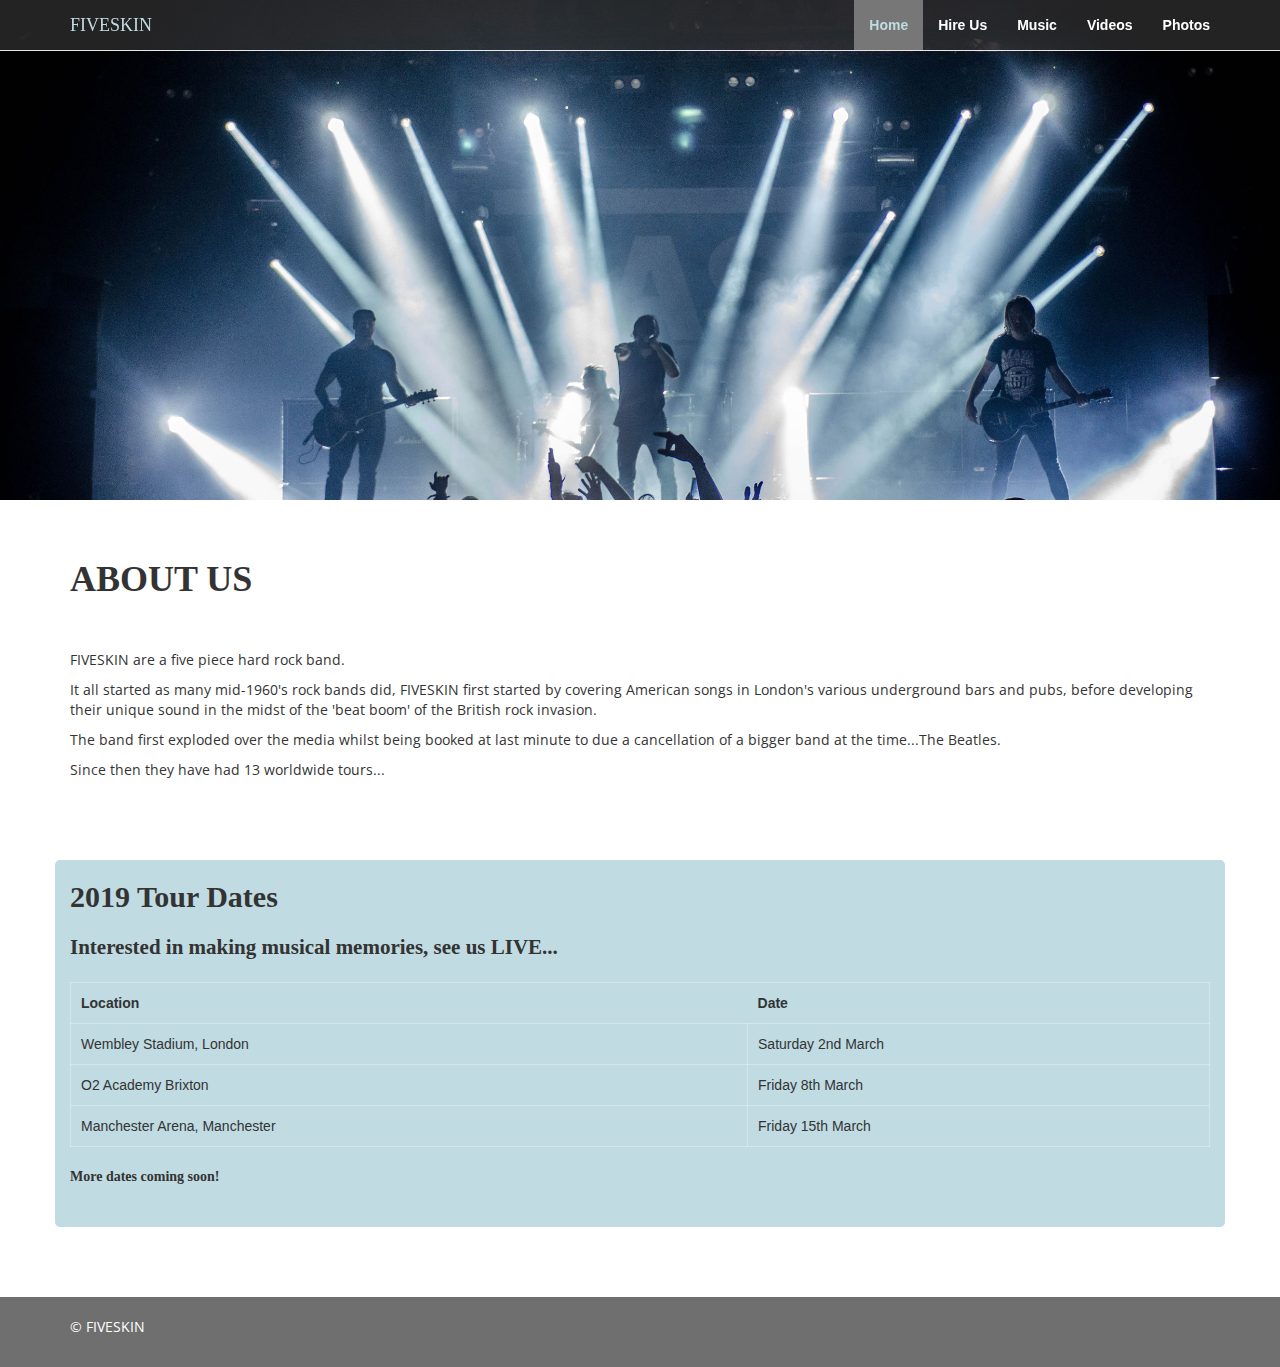
<file: index.html>
<!DOCTYPE html>
<html lang="en">
    
    <head>
        <link rel="stylesheet" href="https://stackpath.bootstrapcdn.com/bootstrap/3.3.7/css/bootstrap.min.css" type="text/css">
        <link rel="stylesheet" href="https://stackpath.bootstrapcdn.com/font-awesome/4.7.0/css/font-awesome.min.css" type="text/css">
        <link rel="stylesheet" href="css/style.css" type="text/css">
        <link href="https://fonts.googleapis.com/css?family=Open+Sans:400,700|Permanent+Marker" rel="stylesheet">
        <link rel="stylesheet" href="https://use.fontawesome.com/releases/v5.6.1/css/all.css" integrity="sha384-gfdkjb5BdAXd+lj+gudLWI+BXq4IuLW5IT+brZEZsLFm++aCMlF1V92rMkPaX4PP" crossorigin="anonymous">
        <meta name="viewport" content="width=device-width, initial scale-1">
        
    </head>
    
    <body>
        <header class="container-fluid">
            <div class="static-background"></div>
             <nav class="navbar navbar-default navbar-fixed-top">
                 <div class="container">
    <!-- Brand and toggle get grouped for better mobile display -->
                    <div class="navbar-header">
                      <button type="button" class="navbar-toggle collapsed" data-toggle="collapse" data-target="#bs-example-navbar-collapse-1" aria-expanded="false">
                        <span class="sr-only">Toggle navigation</span>
                        <span class="icon-bar"></span>
                        <span class="icon-bar"></span>
                        <span class="icon-bar"></span>
                      </button>
                      <a class="navbar-brand" href="index.html">FIVESKIN</a>
                    </div>
                    
                    <div class="collapse navbar-collapse" id="bs-example-navbar-collapse-1">
                      <ul class="nav navbar-nav navbar-right">
                        <li class="active"><a href="#">Home<span class="sr-only">Home</span></a></li>
                        <li><a href="hireus.html">Hire Us</a></li>
                         <li><a href="music.html">Music</a></li>
                          <li><a href="videos.html">Videos</a></li>
                           <li><a href="photos.html">Photos</a></li>
                        
                      </ul>
      
      
                    </div><!-- /.navbar-collapse -->
    
    
    
                </div>  
            </nav>
        </header>
       
        <section class="content">
            <div class="container-fluid hero-image">
               
            </div>
           <div class=" container content-container" >
                <br/>
               <br/>
               <h1 class="page-title">ABOUT US</h1>
                <br/>
               <br/>
               <p>FIVESKIN are a five piece hard rock band.</p>
               <p>It all started as many mid-1960's rock bands did, FIVESKIN first started by covering American songs in London's various underground bars and pubs, before developing their unique sound in the midst of the 'beat boom' of the British rock invasion.</p>
               <p>The band first exploded over the media whilst being booked at last minute to due a cancellation of a bigger band at the time...The Beatles. </p>
               <p>Since then they have had 13 worldwide tours...<p>
                
           </div>
           <div class="container table-container">
               <h2 class="page-title">2019 Tour Dates</h2>
                <h3 class="lead page-title">Interested in making musical memories, see us LIVE...</h3>
               <table class="tourDates">
                   <tr>
                       <th>Location</th>
                       <th>Date</th>
                   </tr>
                   <tr>
                       <td>Wembley Stadium, London</td>
                        <td>Saturday 2nd March</td>
                   </tr>
                    <tr>
                       <td>O2 Academy Brixton</td>
                        <td>Friday 8th March</td>
                   </tr>
                    <tr>
                       <td>Manchester Arena, Manchester</td>
                        <td>Friday 15th March</td>
                   </tr>
                   
               </table>
               <br>
               <p class="page-title">More dates coming soon!</p>
               
           </div>
        </section>
        
             
        
        <footer class="container-fluid container-footer">
            <div class="container">
                <p class="copyright-p">&copy; FIVESKIN</p>
                
               <div class="social-div pull-right">
                    <span class="social-link" aria-hidden="true"><a target="_blank" href="https://www.facebook.com/"><i class="fab fa-facebook"></i></a></span>
                    <span class="social-link" aria-hidden="true"><a target="_blank" href="https://twitter.com/"><i class="fab fa-twitter"></i></a></span>
                    <span class="social-link" aria-hidden="true"><a target="_blank" href="https://www.youtube.com/"><i class="fab fa-youtube"></i></a></span>
                    
                    
                </div>
            </div>
        </footer>
        
        
        <!-- jQuery (necessary for Bootstrap's JavaScript plugins) -->
    <script src="https://ajax.googleapis.com/ajax/libs/jquery/1.12.4/jquery.min.js"></script>
    <!-- Include all compiled plugins (below), or include individual files as needed -->
    <script src="https://stackpath.bootstrapcdn.com/bootstrap/4.1.3/js/bootstrap.min.js" integrity="sha384-ChfqqxuZUCnJSK3+MXmPNIyE6ZbWh2IMqE241rYiqJxyMiZ6OW/JmZQ5stwEULTy" crossorigin="anonymous"></script>
    </body>
    
</html>
</file>
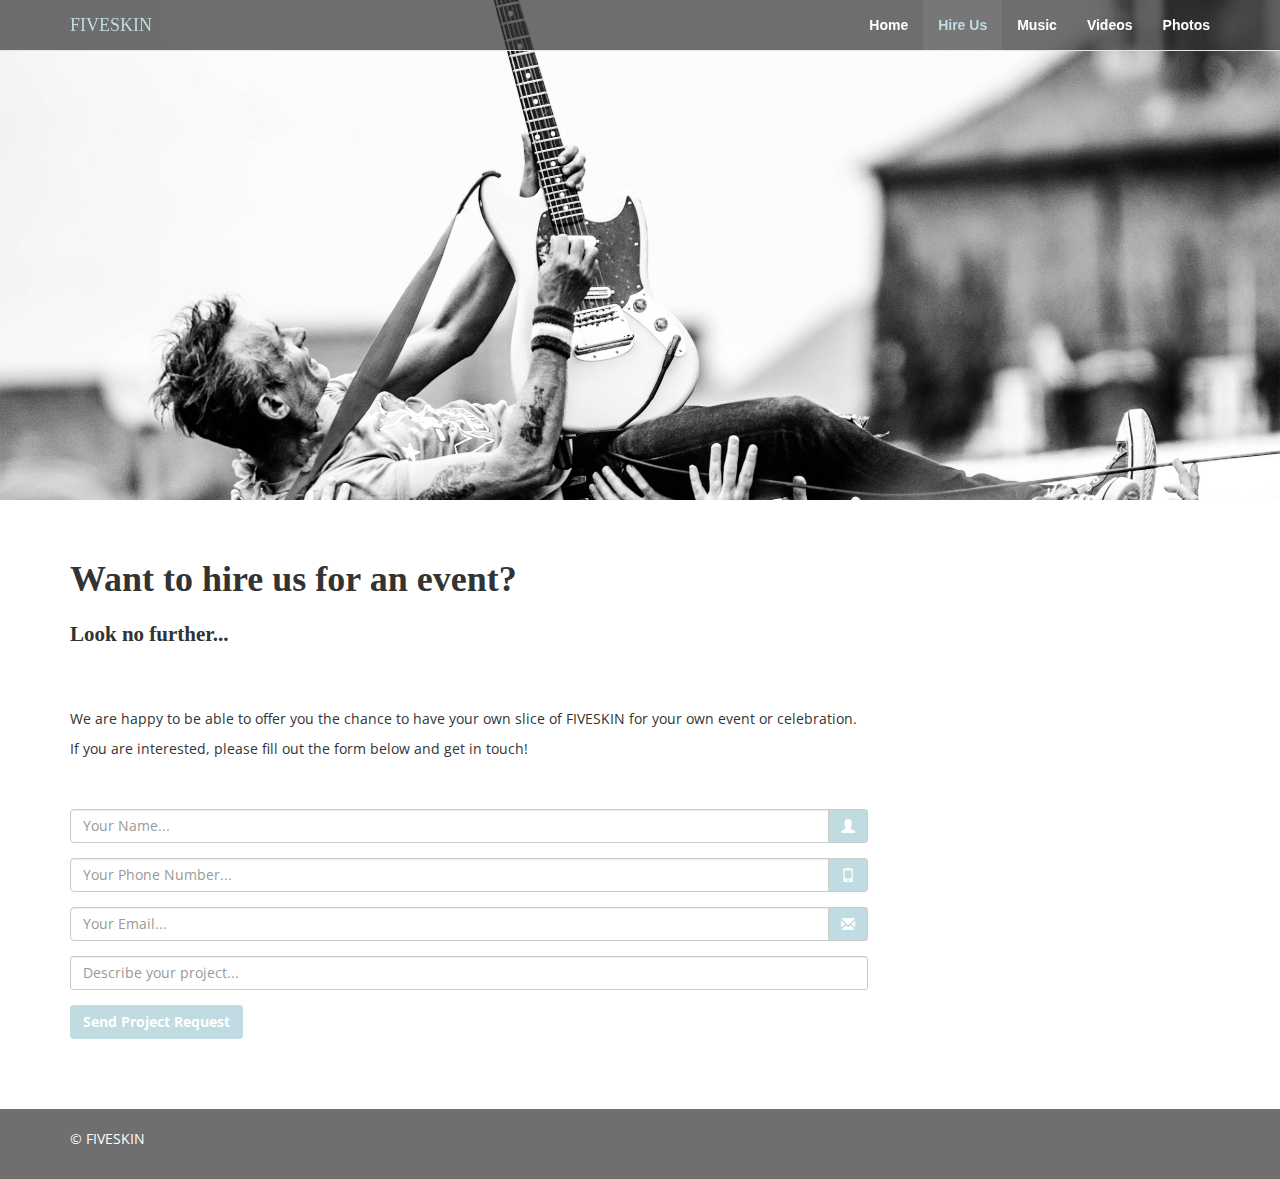
<file: hireus.html>
<!DOCTYPE html>
<html lang="en">
    
    <head>
        <link rel="stylesheet" href="https://stackpath.bootstrapcdn.com/bootstrap/3.3.7/css/bootstrap.min.css" type="text/css">
        <link rel="stylesheet" href="https://stackpath.bootstrapcdn.com/font-awesome/4.7.0/css/font-awesome.min.css" type="text/css">
        <link rel="stylesheet" href="css/style.css" type="text/css">
        <link href="https://fonts.googleapis.com/css?family=Open+Sans:400,700|Permanent+Marker" rel="stylesheet">
        <link rel="stylesheet" href="https://use.fontawesome.com/releases/v5.6.1/css/all.css" integrity="sha384-gfdkjb5BdAXd+lj+gudLWI+BXq4IuLW5IT+brZEZsLFm++aCMlF1V92rMkPaX4PP" crossorigin="anonymous">
        <meta name="viewport" content="width=device-width, initial scale-1">
        <title>Hire Us</title>
    </head>
    
    <body>
        <header class="container-fluid">
            <div class="static-background"></div>
             <nav class="navbar navbar-default navbar-fixed-top">
                 <div class="container">
    <!-- Brand and toggle get grouped for better mobile display -->
                    <div class="navbar-header">
                      <button type="button" class="navbar-toggle collapsed" data-toggle="collapse" data-target="#bs-example-navbar-collapse-1" aria-expanded="false">
                        <span class="sr-only">Toggle navigation</span>
                        <span class="icon-bar"></span>
                        <span class="icon-bar"></span>
                        <span class="icon-bar"></span>
                      </button>
                      <a class="navbar-brand" href="index.html">FIVESKIN</a>
                    </div>
                    
                    <div class="collapse navbar-collapse" id="bs-example-navbar-collapse-1">
                      <ul class="nav navbar-nav navbar-right">
                        <li ><a href="index.html">Home<span class="sr-only">Home</span></a></li>
                        <li class="active"><a href="hireus.html">Hire Us</a></li>
                         <li><a href="music.html">Music</a></li>
                          <li><a href="videos.html">Videos</a></li>
                           <li><a href="photos.html">Photos</a></li>
                        
                      </ul>
      
      
                    </div><!-- /.navbar-collapse -->
    
    
    
                </div>  
            </nav>
        </header>
       
        <section class="content">
            <div class="container-fluid hireus-image">
               
            </div>
             <br/>
               <br/>
           <div class=" container content-container" >
               <h1 class="page-title">Want to hire us for an event?</h1>
               <h2 class="lead page-title">Look no further...</h2>
                <br/>
               <br/>
               <p>We are happy to be able to offer you the chance to have your own slice of FIVESKIN for your own event or celebration. </p>
               <p>If you are interested, please fill out the form below and get in touch! </p>
               <br/>
               <br/>
                <div class="center-form">
                  <form>
                      <div class="container">
                        <div class="row contact-form" >
        
                            <div class="form-group">
                                <div class='input-group' >
                                    <input type='text' placeholder='Your Name...' class="form-control" required/>
                                    <span class="input-group-addon">
                                    <span class="glyphicon glyphicon-user"></span>
                                    </span>
                                </div>
                            </div>
                            <div class="form-group">
                                <div class='input-group' >
                                    <input type='tel' placeholder='Your Phone Number...' class="form-control" required />
                                    <span class="input-group-addon">
                                    <span class="glyphicon glyphicon-phone"></span>
                                    </span>
                                </div>
                            </div>
                            <div class="form-group">
                                <div class='input-group' >
                                    <input type='email' placeholder='Your Email...' class="form-control" required />
                                    <span class="input-group-addon">
                                    <span class="glyphicon glyphicon-envelope"></span>
                                    </span>
                                </div>
                            </div>
                            <div class="form-group">
                                <div class='input-group' style="width:100%;">
                                    <input rows="5" style="border-radius:3px;" name="projectsummary" class='form-control'  id="projectsummary" placeholder="Describe your project..." />
                                </div>
                            </div>
    
                        </div>
                    </div>
                    <button type="submit" class="btn btn-form  contact-form">Send Project Request</button>
                  </form>
                </div>
           </div>
        </section>
        
             
        
        <footer class="container-fluid container-footer">
            <div class="container">
                <p class="copyright-p">&copy; FIVESKIN</p>
                
                <div class="social-div pull-right">
                    <span class="social-link" aria-hidden="true"><a target="_blank" href="https://www.facebook.com/"><i class="fab fa-facebook"></i></a></span>
                    <span class="social-link" aria-hidden="true"><a target="_blank" href="https://twitter.com/"><i class="fab fa-twitter"></i></a></span>
                    <span class="social-link" aria-hidden="true"><a target="_blank" href="https://www.youtube.com/"><i class="fab fa-youtube"></i></a></span>
                    
                    
                </div>
            </div>
        </footer>
        
        
        
        <!-- jQuery (necessary for Bootstrap's JavaScript plugins) -->
    <script src="https://ajax.googleapis.com/ajax/libs/jquery/1.12.4/jquery.min.js"></script>
    <!-- Include all compiled plugins (below), or include individual files as needed -->
    <script src="https://stackpath.bootstrapcdn.com/bootstrap/4.1.3/js/bootstrap.min.js" integrity="sha384-ChfqqxuZUCnJSK3+MXmPNIyE6ZbWh2IMqE241rYiqJxyMiZ6OW/JmZQ5stwEULTy" crossorigin="anonymous"></script>
    </body>
    
</html>
</file>
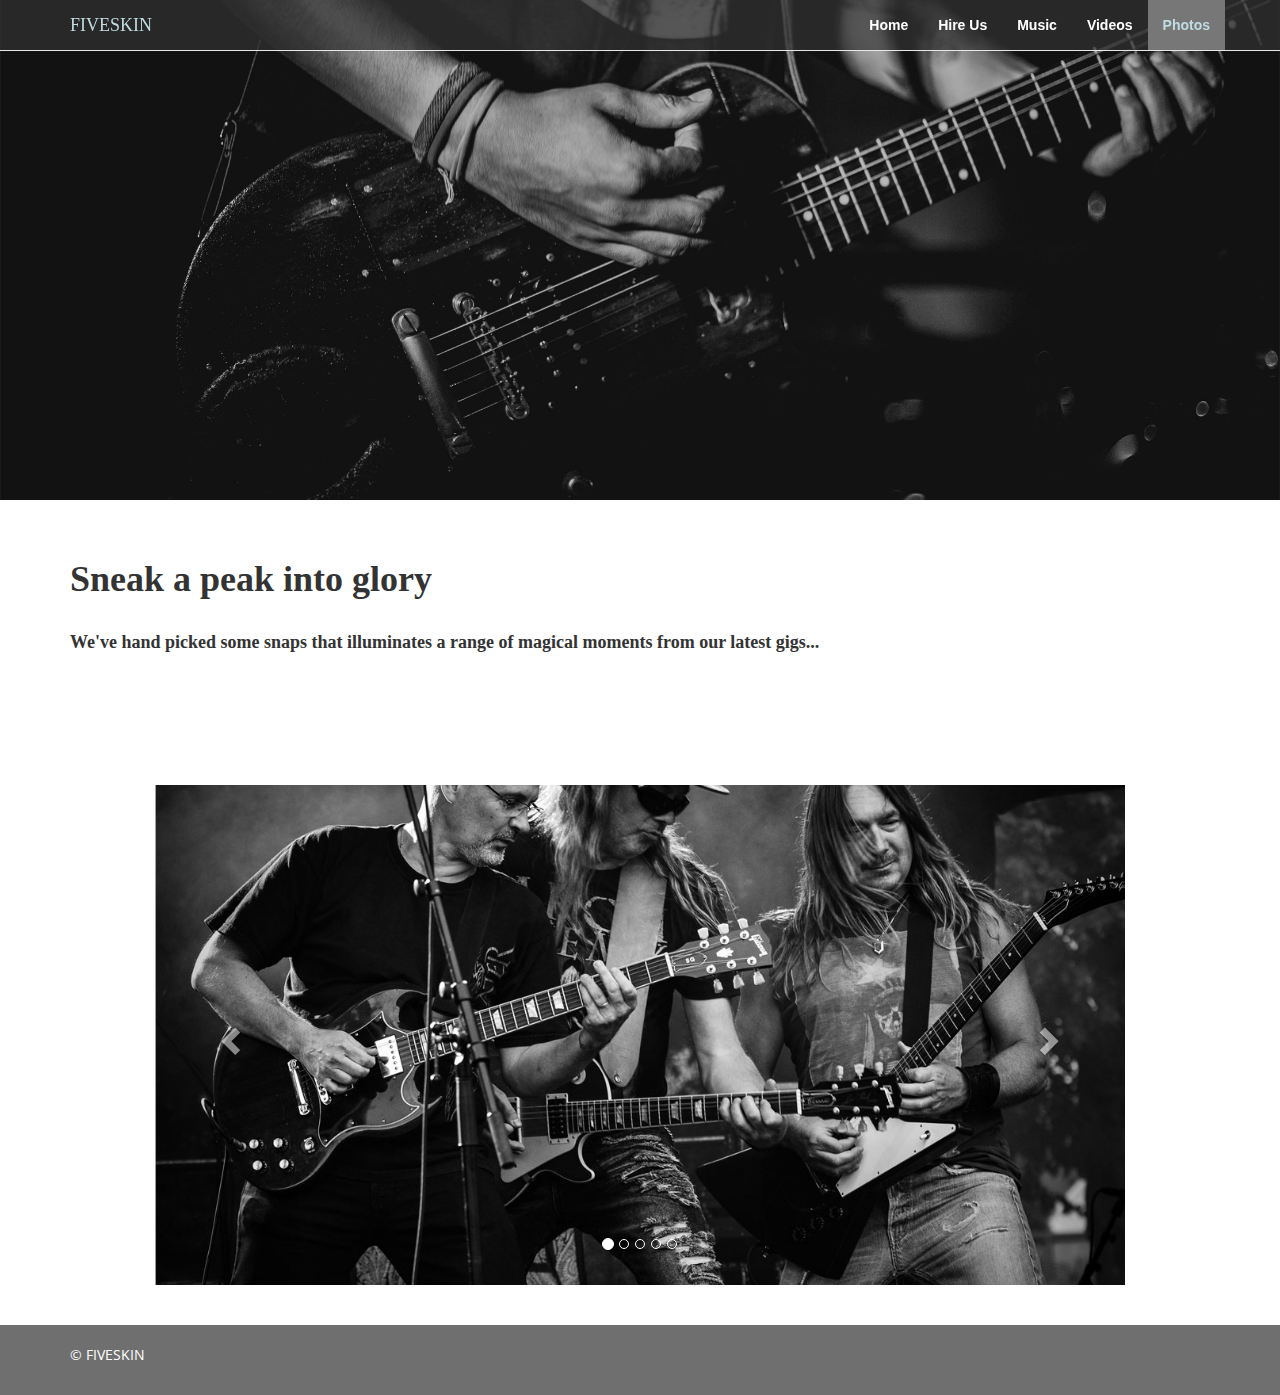
<file: photos.html>
<!DOCTYPE html>
<html>
    
    <head>
        <link rel="stylesheet" href="https://stackpath.bootstrapcdn.com/bootstrap/3.3.7/css/bootstrap.min.css" type="text/css">
        <link rel="stylesheet" href="https://stackpath.bootstrapcdn.com/font-awesome/4.7.0/css/font-awesome.min.css" type="text/css">
        
        <link rel="stylesheet" href="css/style.css" type="text/css">
        <link href="https://fonts.googleapis.com/css?family=Open+Sans:400,700|Permanent+Marker" rel="stylesheet">
        <link rel="stylesheet" href="https://use.fontawesome.com/releases/v5.6.1/css/all.css" integrity="sha384-gfdkjb5BdAXd+lj+gudLWI+BXq4IuLW5IT+brZEZsLFm++aCMlF1V92rMkPaX4PP" crossorigin="anonymous">
        <meta name="viewport" content="width=device-width, initial scale-1">

    </head>
    
    <body>
        <header class="container-fluid">
            <div class="static-background"></div>
             <nav class="navbar navbar-default navbar-fixed-top">
                 <div class="container">
    <!-- Brand and toggle get grouped for better mobile display -->
                    <div class="navbar-header">
                      <button type="button" class="navbar-toggle collapsed" data-toggle="collapse" data-target="#bs-example-navbar-collapse-1" aria-expanded="false">
                        <span class="sr-only">Toggle navigation</span>
                        <span class="icon-bar"></span>
                        <span class="icon-bar"></span>
                        <span class="icon-bar"></span>
                      </button>
                      <a class="navbar-brand" href="index.html">FIVESKIN</a>
                    </div>
                    
                    <div class="collapse navbar-collapse" id="bs-example-navbar-collapse-1">
                      <ul class="nav navbar-nav navbar-right">
                        <li><a href="index.html">Home<span class="sr-only">Home</span></a></li>
                        <li><a href="hireus.html">Hire Us</a></li>
                         <li><a href="music.html">Music</a></li>
                          <li><a href="videos.html">Videos</a></li>
                           <li class="active"><a href="photos.html">Photos</a></li>
                        
                      </ul>
      
      
                    </div><!-- /.navbar-collapse -->
    
    
    
                </div>  
            </nav>
        </header>
       
        <section class="content">
            <div class="container-fluid photos-image">
               
            </div>
             <br/>
               <br/>
           <div class=" container content-container" >
               <h1 class="page-title">Sneak a peak into glory</h1>
               <br/>
               <p class="lead page-title" style="font-size: 18px" >We've hand picked some snaps that illuminates a range of magical moments from our latest gigs...</p>
                <br/>
               <br/>
               </div>
               
              
               <div id="myCarousel" class="carousel slide" data-ride="carousel">
  <!-- Indicators -->
  <ol class="carousel-indicators">
    <li data-target="#myCarousel" data-slide-to="0" class="active"></li>
    <li data-target="#myCarousel" data-slide-to="1"></li>
    <li data-target="#myCarousel" data-slide-to="2"></li>
    <li data-target="#myCarousel" data-slide-to="3"></li>
    <li data-target="#myCarousel" data-slide-to="4"></li>
  </ol>

  <!-- Wrapper for slides -->
  <div class="carousel-inner ">
    <div class="item active carousel-item-1">
     
    </div>

    <div class="item carousel-item-2">
      
    </div>

    <div class="item carousel-item-3">
      
    </div>
    
    <div class="item carousel-item-4">
      
    </div>
    
    <div class="item carousel-item-5">

    </div>
  </div>

  <!-- Left and right controls -->
  <a class="left carousel-control" href="#myCarousel" data-slide="prev">
    <span class="glyphicon glyphicon-chevron-left"></span>
    <span class="sr-only">Previous</span>
  </a>
  <a class="right carousel-control" href="#myCarousel" data-slide="next">
    <span class="glyphicon glyphicon-chevron-right"></span>
    <span class="sr-only">Next</span>
  </a>
</div>

                <br/>
               <br/>
               
                
           
        </section>
        
             
        
        <footer class="container-fluid container-footer">
            <div class="container">
                <p class="copyright-p">&copy; FIVESKIN</p>
                
                <div class="social-div pull-right">
                    <span class="social-link" aria-hidden="true"><a target="_blank" href="https://www.facebook.com/"><i class="fab fa-facebook"></i></a></span>
                    <span class="social-link" aria-hidden="true"><a target="_blank" href="https://twitter.com/"><i class="fab fa-twitter"></i></a></span>
                    <span class="social-link" aria-hidden="true"><a target="_blank" href="https://www.youtube.com/"><i class="fab fa-youtube"></i></a></span>
                    
                    
                </div>
            </div>
        </footer>
        
        
        
        <!-- jQuery (necessary for Bootstrap's JavaScript plugins) -->
    <script src="https://ajax.googleapis.com/ajax/libs/jquery/1.12.4/jquery.min.js"></script>
    
   <script src="js/bootstrap.min.js"></script>
    </body>
    
</html>
</file>
<file: css/style.css>
/*---------------------------------------------Typography---*/

p{font-family:'Open Sans', sans-serif; font-weight:400;}


.page-title{ font-family:'Permanent Marker', cursive; font-weight:400;font-weight:700;}



/*---------------------------------------------Nav bar---*/

.navbar-default{
    background-color:rgb(50, 50, 50,0.7);
    
}

.navbar-brand {font-family: 'Permanent Marker', cursive; 
    
    
}

.navbar-default .navbar-brand{
    color:rgb(192, 219, 226,1);
}

.navbar-default .navbar-brand:hover{
    color:rgb(51, 51, 51,1);
    
}



.navbar-default .navbar-nav>li>a{
    color:white; font-weight: bold;
}

.navbar-default .navbar-nav>li>a:hover{
    color:#C0DBE2; 
}


.navbar-default .navbar-nav .active a{
    color:#C0DBE2;
    background-color: #777;
}
.navbar-default .navbar-nav .active a:hover{
    color:#C0DBE2;
    background-color: #777;
}



/*---------------------------------------------Containers---*/

.container-footer{background-color:rgb(50, 50, 50,0.7);
    width:100%;
    height:70px;
    position:relative;
    bottom:0;
    padding-top:20px;
}

.content-container{
    margin-bottom: 70px;
}

.table-container{
  margin-bottom: 70px; 
  background-color:#C0DBE2;
  border-radius:5px;
  padding-bottom: 30px;
}

/*---------------------------------------------table ---*/

.tourDates{
    width:100%;
    border:1px solid rgb(255, 255, 255,0.3);
    
    
}
.tourDates th{
    padding:10px;
    
}

.tourDates td{
    padding:10px;
    border:1px solid rgb(255, 255, 255,0.3);
}

/*---------------------------------------------Content---*/



.hero-image {

        background-image: url("../images/bodybackground.jpg");
        background-repeat: no-repeat;
        background-position: center;
        -webkit-background-size: cover;
          -moz-background-size: cover;
          -o-background-size: cover;
          background-size: cover;
        width:100%;
        height:500px;
        
    
}

.hireus-image {

        background-image: url("../images/hireus.jpg");
        background-repeat: no-repeat;
        background-position: center;
        -webkit-background-size: cover;
          -moz-background-size: cover;
          -o-background-size: cover;
          background-size: cover;
        width:100%;
        height:500px;
        
    
}

.videos-image {

        background-image: url("../images/videos.jpg");
        background-repeat: no-repeat;
        background-position: center;
        -webkit-background-size: cover;
          -moz-background-size: cover;
          -o-background-size: cover;
          background-size: cover;
        width:100%;
        height:500px;
        
    
}

.music-image {

        background-image: url("../images/music.jpg");
        background-repeat: no-repeat;
        background-position: center;
        -webkit-background-size: cover;
          -moz-background-size: cover;
          -o-background-size: cover;
          background-size: cover;
        width:100%;
        height:500px;
        
    
}

.photos-image{
   background-image: url("../images/photos-image.jpg");
        background-repeat: no-repeat;
        background-position: center;
        -webkit-background-size: cover;
          -moz-background-size: cover;
          -o-background-size: cover;
          background-size: cover;
        width:100%;
        height:500px; 
}

.social-link-bold{
     padding-left: 15px;
    padding-right: 15px;
    font-size: 3.3rem;
}

.social-link-bold a{
    color:#C0DBE2;
}

.social-link-bold a:hover{
    color:rgb(51, 51, 51,1);
}

/*---------------------------------------------photo Carousel---*/
/* Carousel base class */
.carousel {
  height: 500px;
  margin-bottom: 60px;
  max-width: 784px;
  margin:auto;
}
/* Since positioning the image, we need to help out the caption */
.carousel-caption {
  z-index: 10;
}

/* Declare heights because of positioning of img element */
.carousel .item {
  height: 500px;
  background-color: #777;
}
.carousel-inner > .item > img {
  position: absolute;
  top: 0;
  left: 0;
   
}
  



/*---------------------------------------------Band Photos---*/

.carousel-item-1{
    background-image: url("../images/rock-photo-one.jpg");
        background-repeat: no-repeat;
        background-position: center;
        -webkit-background-size: cover;
          -moz-background-size: cover;
          -o-background-size: cover;
          background-size: cover;
          height:200px;
       
}

.carousel-item-2{
    background-image: url("../images/rock-photo-two.jpg");
        background-repeat: no-repeat;
        background-position: center;
        -webkit-background-size: cover;
          -moz-background-size: cover;
          -o-background-size: cover;
          background-size: cover;
        
        height:200px;
}

.carousel-item-3{
    background-image: url("../images/rock-photo-three.jpg");
        background-repeat: no-repeat;
        background-position: center;
        -webkit-background-size: cover;
          -moz-background-size: cover;
          -o-background-size: cover;
          background-size: cover;
       
        height:200px;
}

.carousel-item-4{
    background-image: url("../images/rock-photo-four.jpg");
        background-repeat: no-repeat;
        background-position: center;
        -webkit-background-size: cover;
          -moz-background-size: cover;
          -o-background-size: cover;
          background-size: cover;
        
        height:200px;
}

.carousel-item-5{
    background-image: url("../images/rock-photo-five.jpg");
        background-repeat: no-repeat;
        background-position: center;
        -webkit-background-size: cover;
          -moz-background-size: cover;
          -o-background-size: cover;
          background-size: cover;
        
        height:200px;
}


/*---------------------------------------------Form---*/

.contact-form{
    font-family: 'Open Sans', sans-serif;
   
     max-width:70%;
    
}
.form-description{
    width:100%;
}

.input-group-addon{
    color:#fff;
    background-color: #C0DBE2;
}

.btn-form{
    color:#ffff;
    background-color:#C0DBE2;
     font-weight:bold;
    
}

/*---------------------------------------------Footer---*/

.copyright-p{font-family: 'Open Sans', sans-serif; 
    color:#FFFFFF;
    float:left;}

.social-div{ float:right;}

.social-link{ padding-left: 5px;
    padding-right: 5px;
    }
    
.social-link a{ 
   color:#ffffff;
    }
    
.social-link a:hover{ 
   color:#C0DBE2;
    }
    
/*---------------------------------------------Media Queries---*/

@media only screen and (max-width: 320px){
    .carousel{
        height:300px;
    }

    .carousel .item {
  height: 300px;
  background-color: #777;
}
    
    
}

@media only screen and (min-width: 1024px){
    .carousel{
       max-width:970px;
    }

    .carousel .item {
  height: 500px;
  background-color: #777;
}
    
    
}

@media only screen and (min-width: 1440px){
    .carousel{
       max-width:1170px;
    }

    .carousel .item {
  height: 500px;
  background-color: #777;
}
    
    
}
</file>
